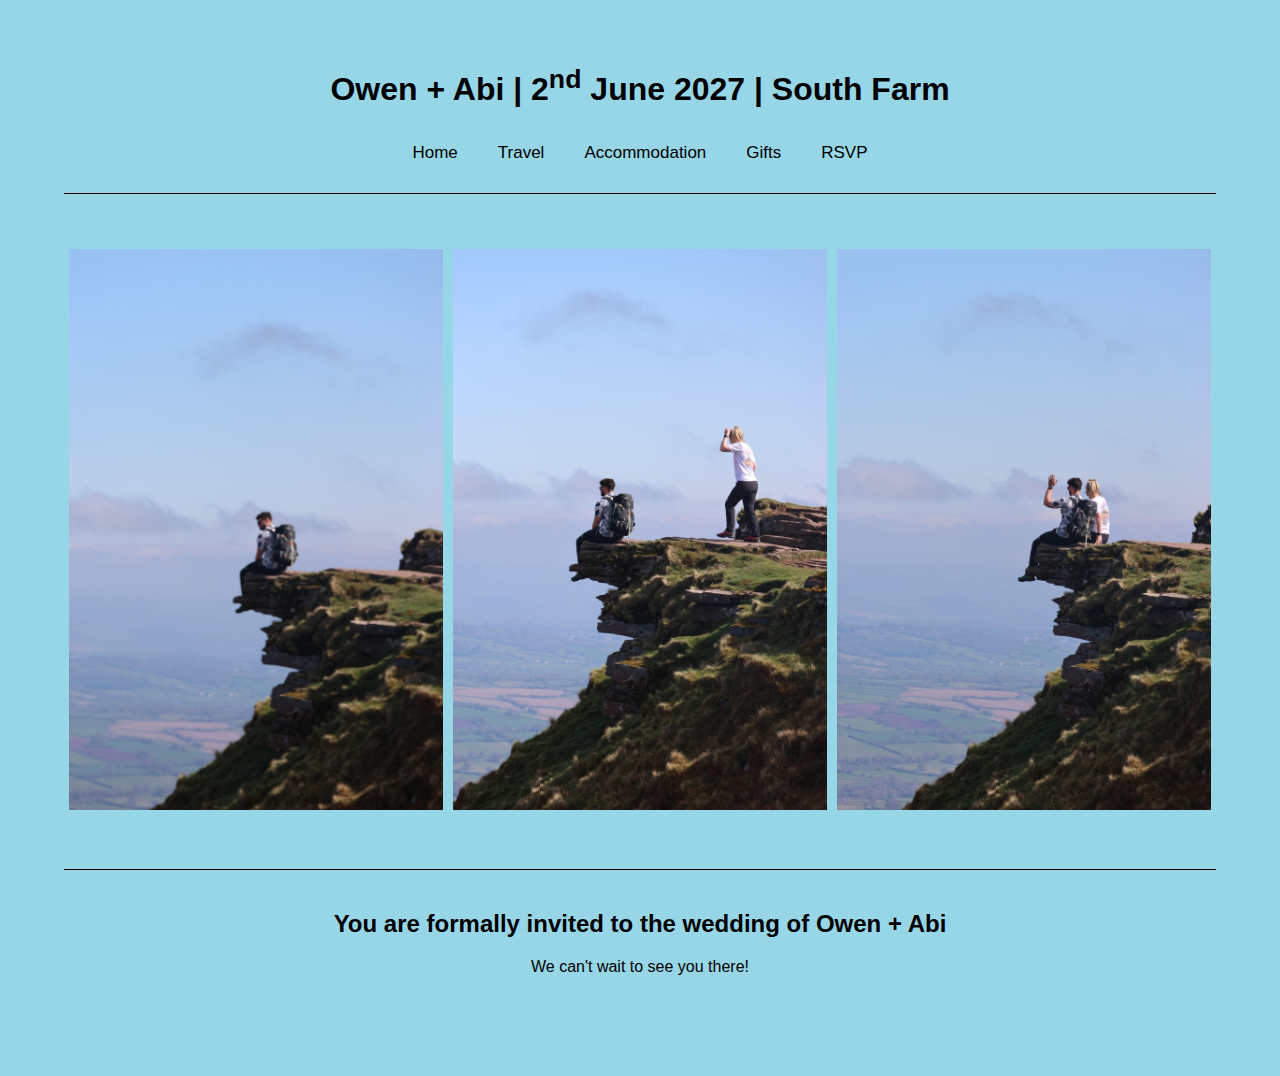
<file: index.html>
<!DOCTYPE html>
<html lang="en">
<head>
    <meta charset="UTF-8">
    <meta name="viewport" content="width=device-width, initial-scale=1.0">
    <title>O+A | 02-06-2027</title>
    <link rel="stylesheet" href="styles.css">
    <script src="script.js" defer></script>
</head>
<body>
    <header id="navigation">
        <h1>
            Owen + Abi | 2<sup>nd</sup> June 2027 |
            <a href="https://south-farm.co.uk">South Farm</a>
        </h1>
        <nav>
            <ul class="topnav">
                <li><a href="./index.html">Home</a></li>
                <li><a href="./travel.html">Travel</a></li>
                <li><a href="./accomodation.html">Accommodation</a></li>
                <li><a href="./gifts.html">Gifts</a></li>
                <li><a href="./rsvp.html">RSVP</a></li>
            </ul>
        </nav>
    </header>
    <main>
        <section id="content">
            <div class="row">
                <div class="column">
                    <img src="images/oa1.JPG" alt="Snow" style="width:100%">
                </div>
                <div class="column">
                    <img src="images/oa2.JPG" alt="Forest" style="width:100%">
                </div>
                <div class="column">
                    <img src="images/oa3.JPG" alt="Mountains" style="width:100%">
                </div>
            </div>
        </section>
    </main>
    <footer>
        <h2>You are formally invited to the wedding of Owen + Abi</h2>
        <p>We can't wait to see you there!</p>
    </footer>
</body>
</html>
</file>
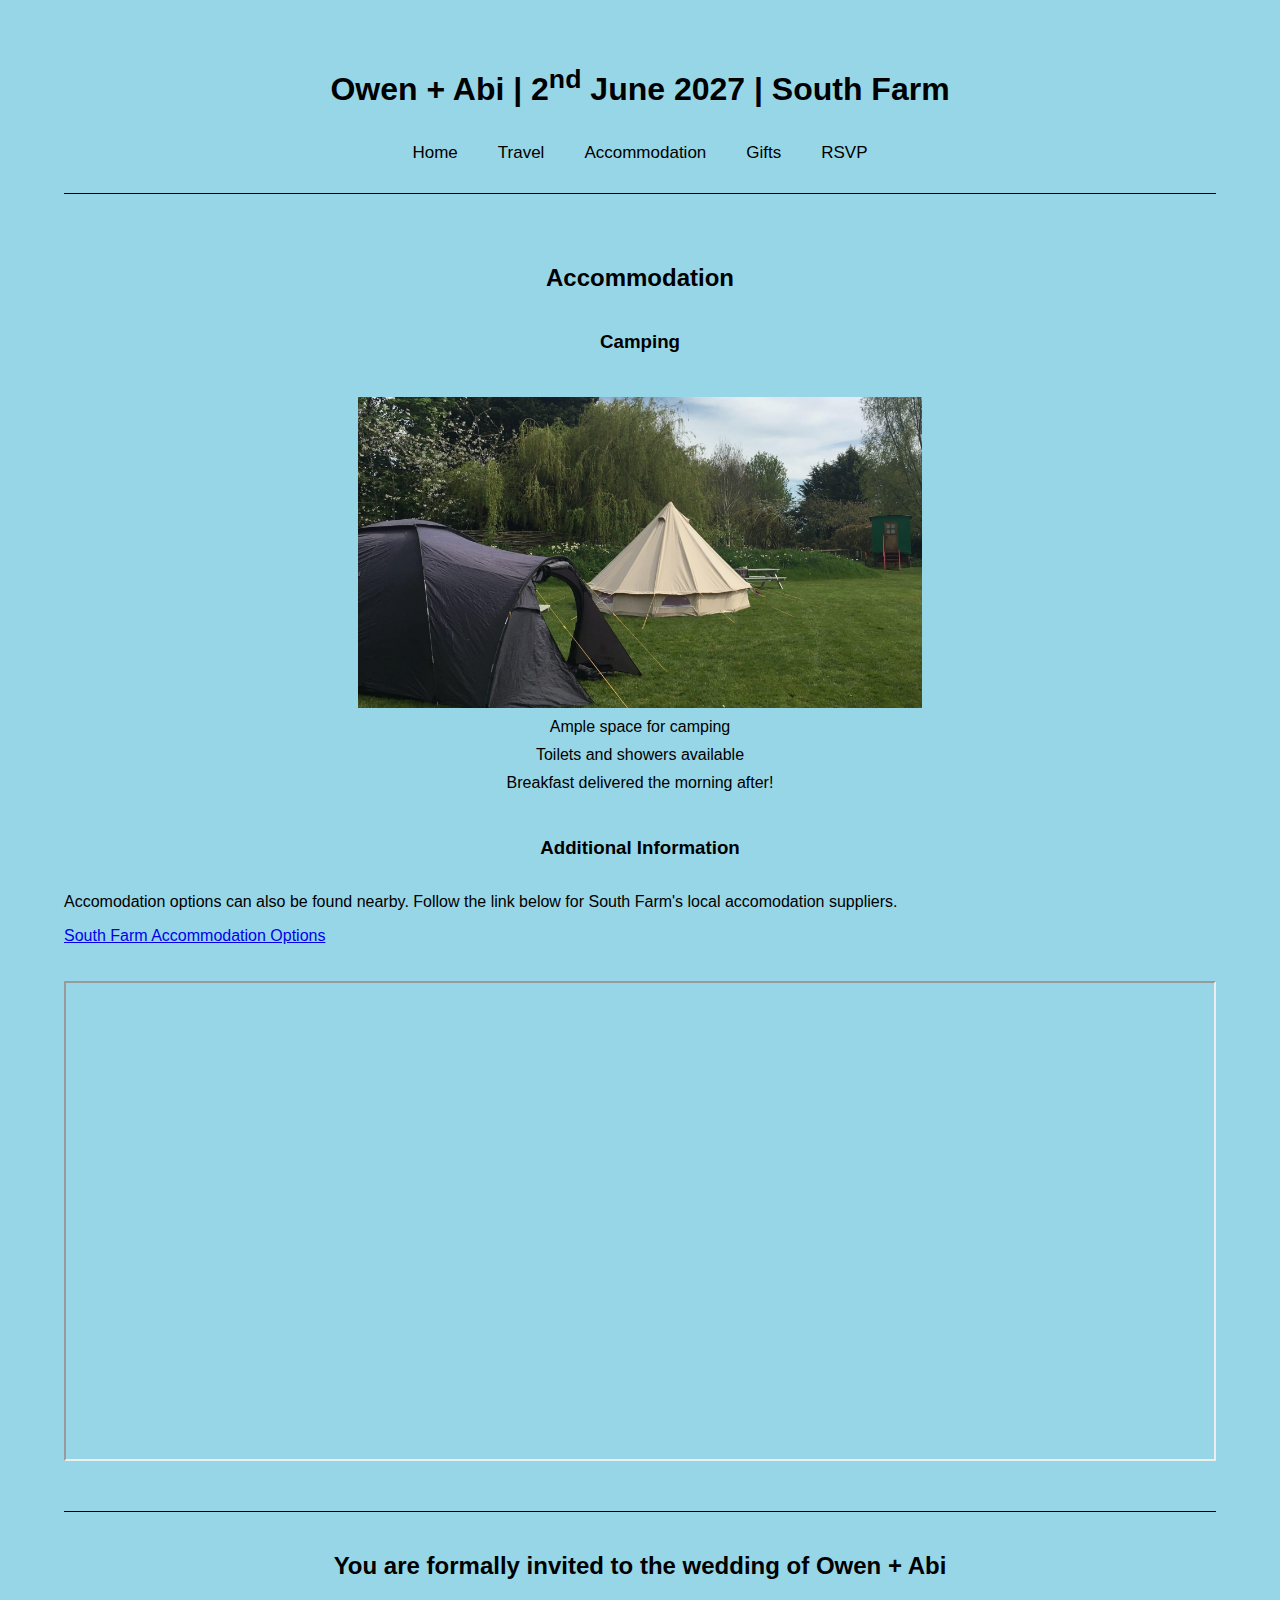
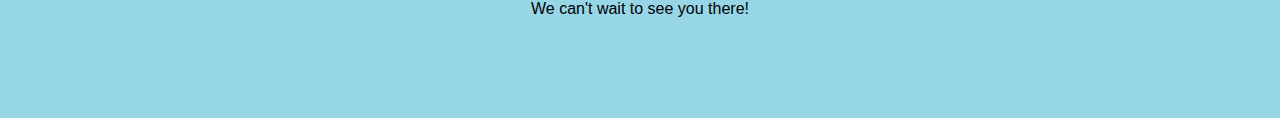
<file: accomodation.html>
<!DOCTYPE html>
<html lang="en">
<head>
    <meta charset="UTF-8">
    <meta name="viewport" content="width=device-width, initial-scale=1.0">
    <title>Accommodation | 02-06-2027</title>
    <link rel="stylesheet" href="styles.css">
    <script src="script.js" defer></script>
</head>
<body>
    <header id="navigation">
        <h1>
            Owen + Abi | 2<sup>nd</sup> June 2027 |
            <a href="https://south-farm.co.uk">South Farm</a>
        </h1>
        <nav>
            <button class="nav-toggle" aria-label="Open navigation">&#9776;</button>
            <ul class="topnav">
                <li><a href="./index.html">Home</a></li>
                <li><a href="./travel.html">Travel</a></li>
                <li><a href="./accomodation.html">Accommodation</a></li>
                <li><a href="./gifts.html">Gifts</a></li>
                <li><a href="./rsvp.html">RSVP</a></li>
            </ul>
        </nav>
    </header>
    <main id="accomodation">
        <h2>Accommodation</h2>
        
        <h3>Camping</h3>
        <ul>
            <li><img src="images/camping.jpg" alt="Camping at South Farm"></li>
            <li>Ample space for camping</li>
            <li>Toilets and showers available</li>
            <li>Breakfast delivered the morning after!</li>
        </ul>
        
        <h3>Additional Information</h3>
        <p>Accomodation options can also be found nearby. Follow the link below for South Farm's local accomodation suppliers.</p>
        <a href="https://south-farm.co.uk/suppliers/accommodation/" target="_blank">South Farm Accommodation Options</a><br><br>
        <iframe src="https://www.google.com/maps/d/embed?mid=1HWRw3GX-rf6Ekguhy8YzLKx6s3c2_gDR&ehbc=2E312F" width="640" height="480"></iframe>
    </main>
    <footer>
        <h2>You are formally invited to the wedding of Owen + Abi</h2>
        <p>We can't wait to see you there!</p>
    </footer>
</body>
</html>
</file>
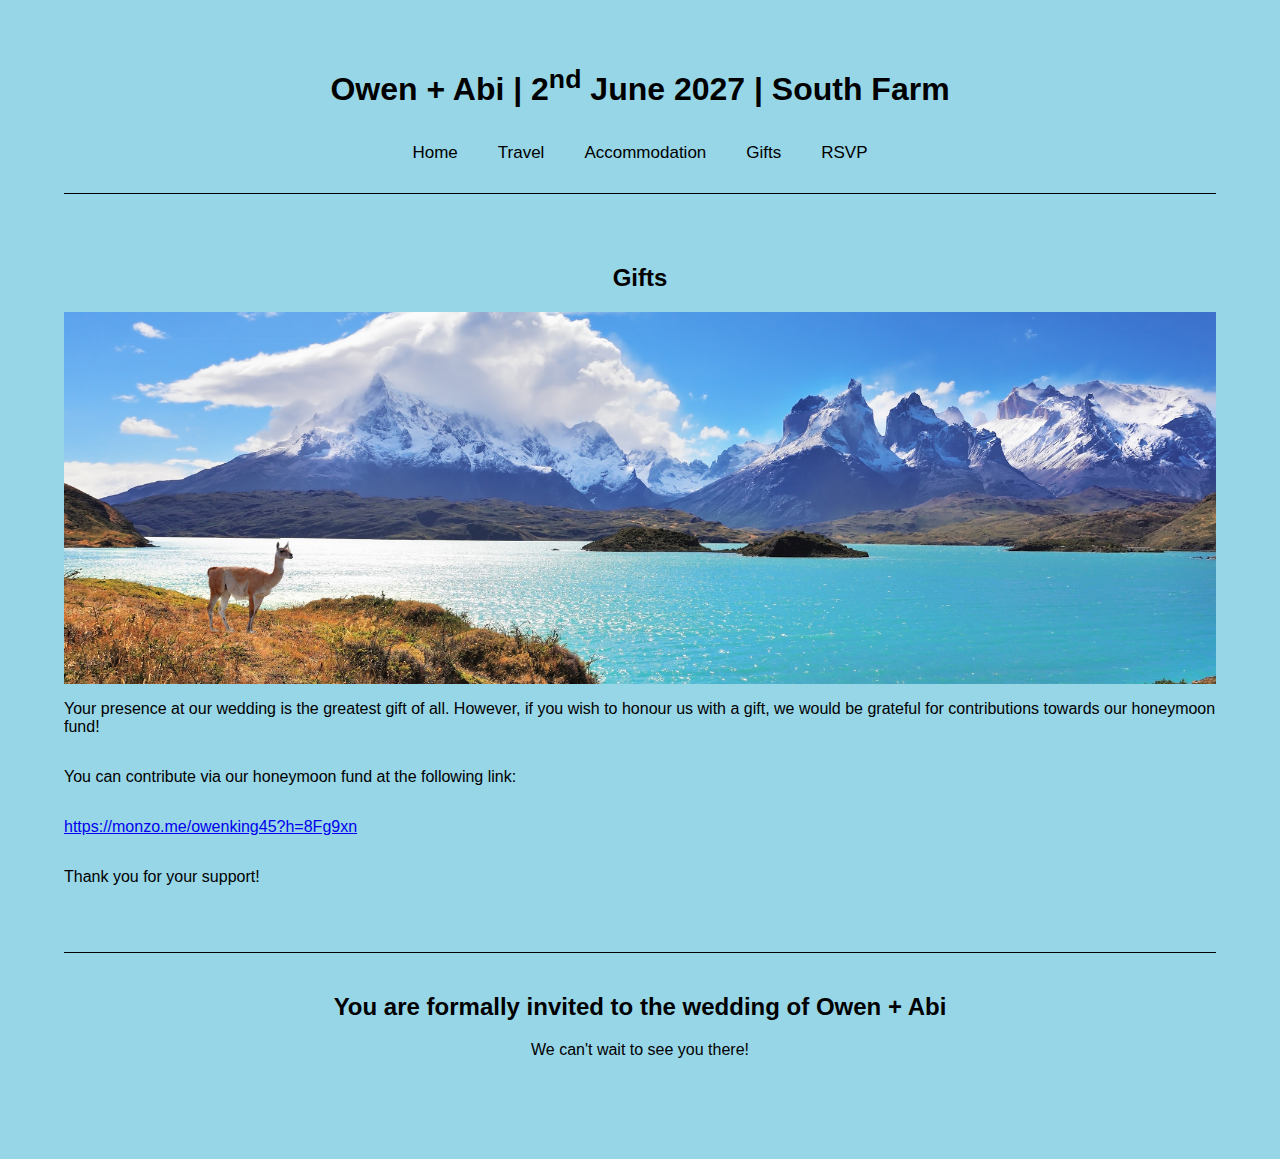
<file: gifts.html>
<!DOCTYPE html>
<html lang="en">
<head>
    <meta charset="UTF-8">
    <meta name="viewport" content="width=device-width, initial-scale=1.0">
    <title>Gifts | 02-06-2027</title>
    <link rel="stylesheet" href="styles.css">
    <script src="script.js" defer></script>
</head>
<body>
    <header id="navigation">
        <h1>
            Owen + Abi | 2<sup>nd</sup> June 2027 |
            <a href="https://south-farm.co.uk">South Farm</a>
        </h1>
        <nav>
            <ul class="topnav">
                <li><a href="./index.html">Home</a></li>
                <li><a href="./travel.html">Travel</a></li>
                <li><a href="./accomodation.html">Accommodation</a></li>
                <li><a href="./gifts.html">Gifts</a></li>
                <li><a href="./rsvp.html">RSVP</a></li>
            </ul>
        </nav>
    </header>
    <main>
    <h2>Gifts</h2>
    <img id="patagonia-image" src="images/patagonia.jpg" alt="Patagonia">
    <p>Your presence at our wedding is the greatest gift of all. However, if you wish to honour us with a gift, we would be grateful for contributions towards our honeymoon fund!</p>
    <p>You can contribute via our honeymoon fund at the following link:</p>
    <p><a href="https://monzo.me/owenking45?h=8Fg9xn" target="_blank">https://monzo.me/owenking45?h=8Fg9xn</a></p>
    <p>Thank you for your support!</p>        
    </main>
    <footer>
        <h2>You are formally invited to the wedding of Owen + Abi</h2>
        <p>We can't wait to see you there!</p>
    </footer>
</body>
</html>
</file>
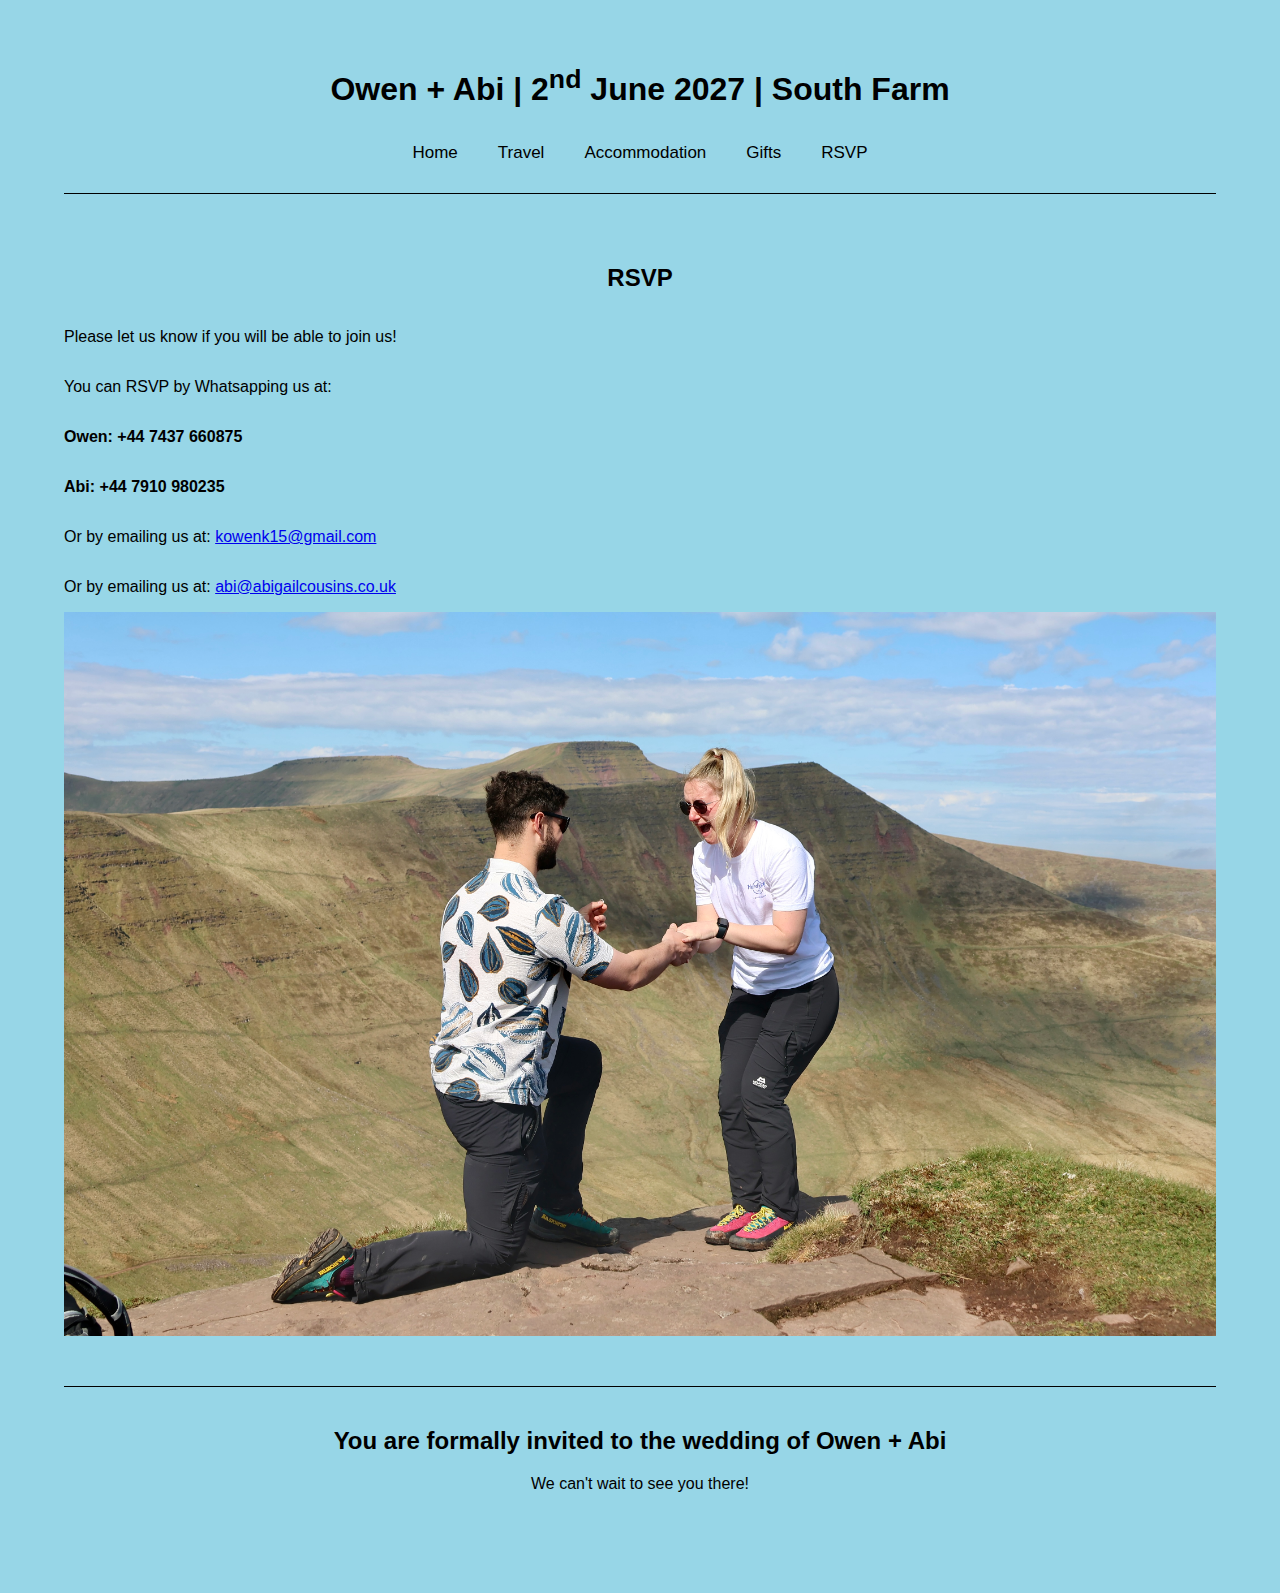
<file: rsvp.html>
<!DOCTYPE html>
<html lang="en">
<head>
    <meta charset="UTF-8">
    <meta name="viewport" content="width=device-width, initial-scale=1.0">
    <title>RSVP | 02-06-2027</title>
    <link rel="stylesheet" href="styles.css">
    <script src="script.js" defer></script>
</head>
<body>
    <header id="navigation">
        <h1>
            Owen + Abi | 2<sup>nd</sup> June 2027 |
            <a href="https://south-farm.co.uk">South Farm</a>
        </h1>
        <nav>
            <ul class="topnav">
                <li><a href="./index.html">Home</a></li>
                <li><a href="./travel.html">Travel</a></li>
                <li><a href="./accomodation.html">Accommodation</a></li>
                <li><a href="./gifts.html">Gifts</a></li>
                <li><a href="./rsvp.html">RSVP</a></li>
            </ul>
        </nav>
    </header>
    <main>
        <h2>RSVP</h2>
        <p>Please let us know if you will be able to join us!</p>
        <p>You can RSVP by Whatsapping us at: </p>
        <p><strong>Owen: +44 7437 660875</strong></p>
        <p><strong>Abi: +44 7910 980235</strong></p>
        <p>Or by emailing us at: <a href="mailto:kowenk15@gmail.com">kowenk15@gmail.com</a></p>
        <p>Or by emailing us at: <a href="mailto:abi@abigailcousins.co.uk">abi@abigailcousins.co.uk</a></p>
        <img id="proposal-image" src="images/proposal.jpg" alt="Proposal">
    </main>
    <footer>
        <h2>You are formally invited to the wedding of Owen + Abi</h2>
        <p>We can't wait to see you there!</p>
    </footer>
</body>
</html>
</file>
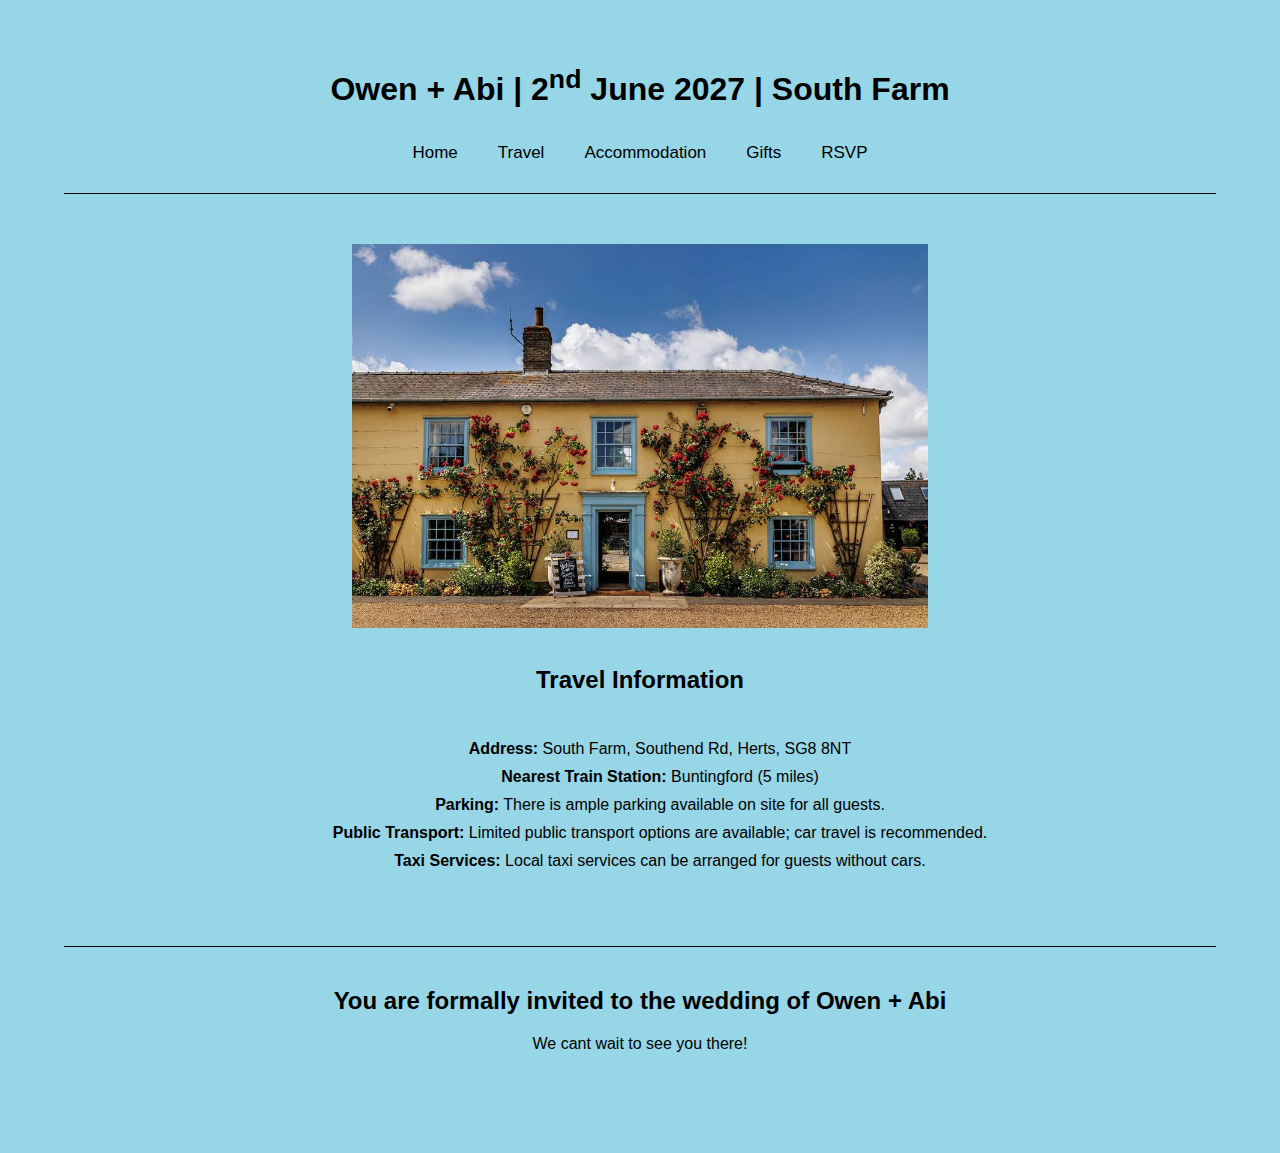
<file: travel.html>
<!DOCTYPE html>
<html lang="en">
<head>
    <meta charset="UTF-8">
    <meta name="viewport" content="width=device-width, initial-scale=1.0">
    <title>Travel | 02-06-2027</title>
    <link rel="stylesheet" href="styles.css">
    <script src="script.js" defer></script>
</head>
<body> 
    <header id="navigation">
        <h1>Owen + Abi | 2<sup>nd</sup> June 2027 | <a href="https://south-farm.co.uk">South Farm</a></h1>
        <ul class="topnav">
            <a href="./index.html">Home</a>
            <a href="./travel.html">Travel</a>
            <a href="./accomodation.html">Accommodation</a>
            <a href="./gifts.html">Gifts</a>
            <a href="./rsvp.html">RSVP</a>
        </ul>
    </header>
    <main id="south-farm-house" >
        <img src="images/south-farm-house.JPG" alt="South Farm House"><br>
        <h2>Travel Information</h2>
        <ul>
            <li><strong>Address:</strong> South Farm, Southend Rd, Herts, SG8 8NT</li>
            <li><strong>Nearest Train Station:</strong> Buntingford (5 miles)</li>
            <li><strong>Parking:</strong> There is ample parking available on site for all guests.</li>
            <li><strong>Public Transport:</strong> Limited public transport options are available; car travel is recommended.</li>
            <li><strong>Taxi Services:</strong> Local taxi services can be arranged for guests without cars.</li>
        </ul>
    </main>
    <footer>
        <h2>You are formally invited to the wedding of Owen + Abi</h2>
        <p>We cant wait to see you there!</p>
    </footer>
</body>
</html>
</file>
<file: styles.css>
/*
    FFD320 = Yellow
    #F3E9DE = Cream
    #E15236 = Orange
    #5C7AA7 = Nice Blue
    #FFC046 = Also yellow
*/

* {
    font-family: Arial, sans-serif;
    box-sizing: border-box;
}

body {
    margin: 5%;
    min-height: 100vh;
    background-color: rgb(151, 214, 231);
}

/* Header */
header {
    text-align: center;
    margin-bottom: 50px;
    margin-top: 20px;
    border-bottom: 1px solid black;
}

h1 a {
    text-decoration: none;
    color: black;
}

/* Navigation Bar */
nav {
    width: 100%;
}

.topnav {
    display: flex;
    justify-content: center;
    padding: 0;
    list-style: none;
}

.topnav li {
    margin: 0;
    padding: 0;
}

.topnav a {
    display: block;
    color: black;
    padding: 14px 20px;
    text-decoration: none;
    font-size: 17px;
}

.topnav a:hover {
    background-color: #E15236;
    color: black;
}

.topnav a.active {
    background-color: #04AA6D;
    color: white;
}

.nav-toggle {
    display: none;
    background: none;
    border: none;
    font-size: 2em;
    cursor: pointer;
    margin: 10px;
}

@media (max-width: 600px) {
    .nav-toggle {
        display: block;
        position: absolute;
        left: 50%;
        transform: translateX(-50%);
        top: 10px;
        z-index: 1001; /* Ensure hamburger is above all */
    }
    .topnav {
        display: none;
        flex-direction: column;
        width: 100%;
        background: #E15236;
        position: absolute;
        top: 60px;
        left: 0;
        box-shadow: 0 2px 8px rgba(0,0,0,0.1);
        z-index: 1000; /* Ensure menu is above carousels and other content */
    }
    .topnav.show {
        display: flex;
    }
    nav {
        position: relative;
        min-height: 60px;
    }
}

/* Main Content */
main {
    display: grid;
    min-height: 100%;
}

#content p {
    text-align: center;
    margin: 15px 0;
}

.row {
    display: flex;
}

.column {
    flex: 30%;
    padding: 5px;
}

#south-farm-house img {
    display: block;
    margin-left: auto;
    margin-right: auto;
    width: 50%;
}

#south-farm-house li,
#accomodation li {
    margin: 10px 0;
    text-align: center;
    list-style: none;
}

#accomodation img {
    width: 70%;
    display: block;
    margin-left: auto;
    margin-right: auto;
}

#accomodation ul {
    width: 70%;
    margin-left: auto;
    margin-right: auto;
    padding: 0;
    list-style: none;
}

h2, h3 {
    text-align: center;
}

#patagonia-image, #proposal-image, iframe{
    width: 100%;
    display: block;
    margin-left: auto;
    margin-right: auto;
}

.carousel {
    position: relative;
    width: 100%;
    max-width: 400px;
    margin: 0 auto;
    display: flex;
    align-items: center;
    justify-content: center;
}
.carousel-img {
    width: 120%;
    height: auto;
    display: block;
    border-radius: 8px;
    z-index: 999;
}
.carousel-prev,
.carousel-next {
    background: rgba(255,255,255,0.7);
    border: none;
    font-size: 2em;
    cursor: pointer;
    position: absolute;
    top: 50%;
    transform: translateY(-50%);
    z-index: 2;
    padding: 0 10px;
}
.carousel-prev { left: 0; }
.carousel-next { right: 0; }

/* Footer */
footer {
    border-top: 1px solid black;
    text-align: center;
    width: 100%;
    margin-top: 50px;
    padding: 20px 0;
}
</file>
